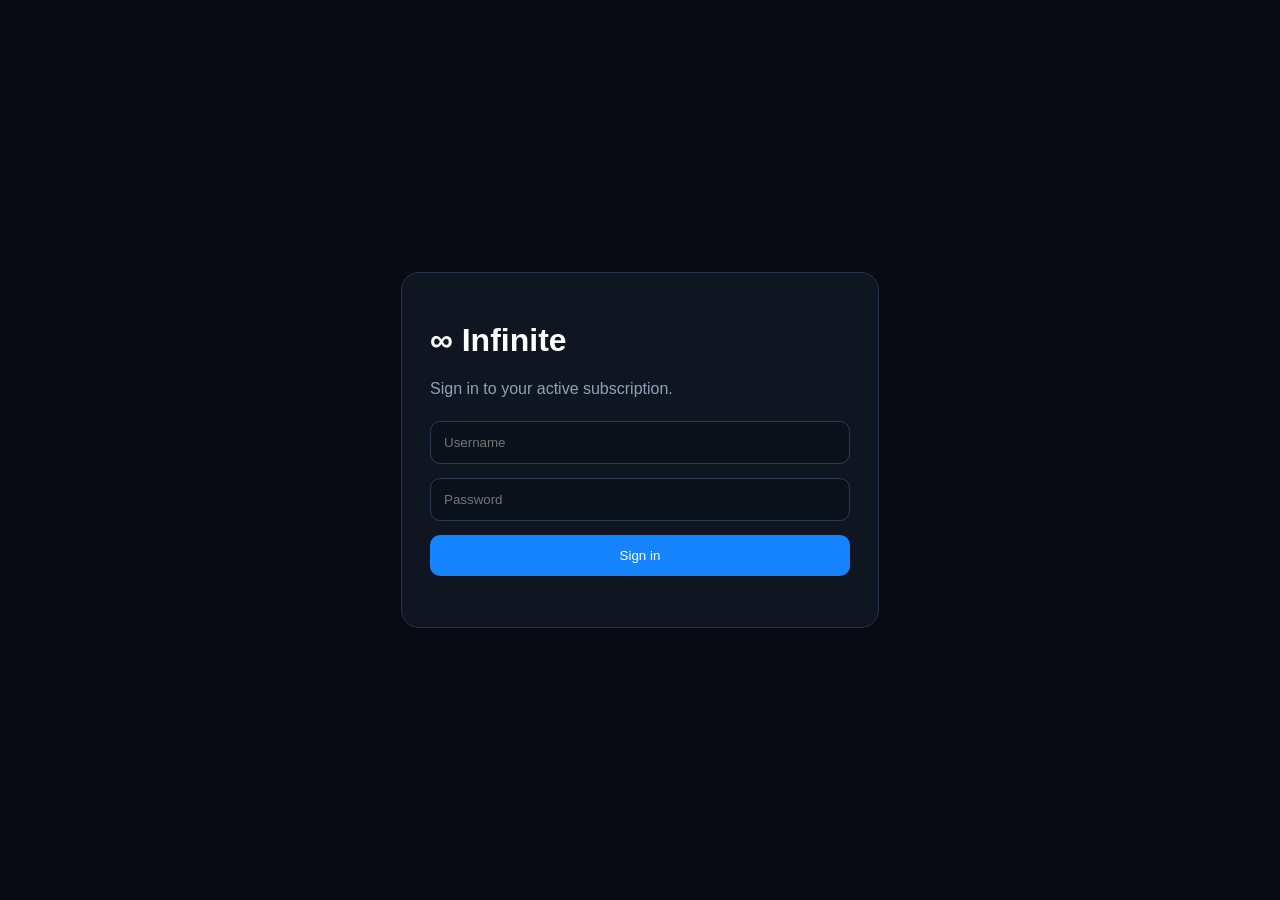
<file: damru-main/damru-main/damru/ui/static/login.html>
<!doctype html><html lang="en"><head><meta charset="utf-8"><meta name="viewport" content="width=device-width,initial-scale=1"><title>Infinite Login</title>
<style>body{margin:0;min-height:100vh;display:grid;place-items:center;background:#080b12;color:#fff;font-family:Inter,Arial}.box{width:min(420px,90%);background:#101621;padding:28px;border-radius:18px;border:1px solid #26364e}input,button{width:100%;box-sizing:border-box;padding:13px;margin:7px 0;border-radius:10px;border:1px solid #2b3b55;background:#0b111b;color:#fff}button{background:#1683ff;border:0}.muted{color:#8fa1ba}</style></head>
<body><div class="box"><h1>∞ Infinite</h1><p class="muted">Sign in to your active subscription.</p><input id="u" placeholder="Username"><input id="p" type="password" placeholder="Password"><button onclick="login()">Sign in</button><p id="m"></p></div>
<script>async function login(){m.textContent="";let r=await fetch("/api/infinite/login",{method:"POST",headers:{"Content-Type":"application/json"},body:JSON.stringify({username:u.value,password:p.value})});let d=await r.json();if(r.ok){location.href="/";}else m.textContent=d.error||"Login failed";}</script></body></html>
</file>
